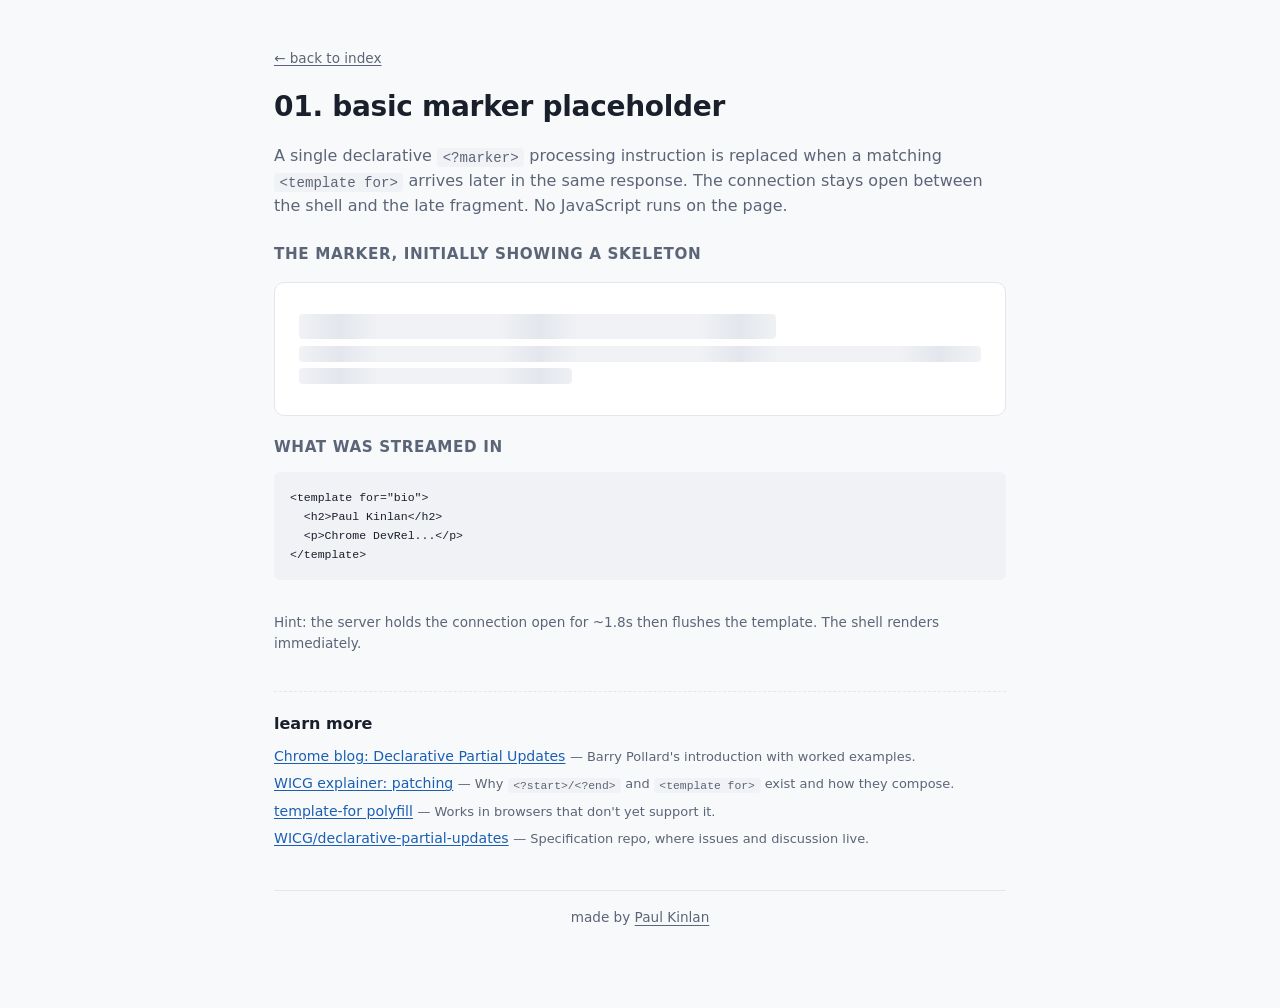
<file: examples/01-basic-marker/index.html>
<!doctype html>
<html lang="en">
<head>
  <meta charset="utf-8">
  <meta name="viewport" content="width=device-width, initial-scale=1">
  <title>01 · Basic marker</title>
  <link rel="stylesheet" href="/public/styles.css">
</head>
<body>
<main>
  <p class="crumbs"><a href="/">&larr; back to index</a></p>
  <h1>01. basic marker placeholder</h1>
  <p class="lede">A single declarative <code>&lt;?marker&gt;</code> processing instruction is replaced when a matching <code>&lt;template for&gt;</code> arrives later in the same response. The connection stays open between the shell and the late fragment. No JavaScript runs on the page.</p>

  <h3>The marker, initially showing a skeleton</h3>
  <section class="demo-area" id="bio">
    <?start name="bio">
      <div class="skeleton lg"></div>
      <div class="skeleton"></div>
      <div class="skeleton sm"></div>
    <?end>
  </section>

  <h3>What was streamed in</h3>
  <pre><code>&lt;template for="bio"&gt;
  &lt;h2&gt;Paul Kinlan&lt;/h2&gt;
  &lt;p&gt;Chrome DevRel...&lt;/p&gt;
&lt;/template&gt;</code></pre>

  <p style="margin-top:2rem;color:var(--muted);font-size:.85rem;">Hint: the server holds the connection open for ~1.8s then flushes the template. The shell renders immediately.</p>

  <section class="refs">
    <h3>learn more</h3>
    <ul>
      <li><a href="https://developer.chrome.com/blog/declarative-partial-updates?hl=en" target="_blank" rel="noopener">Chrome blog: Declarative Partial Updates</a> <span class="note">— Barry Pollard's introduction with worked examples.</span></li>
      <li><a href="https://github.com/WICG/declarative-partial-updates/blob/main/patching-explainer.md" target="_blank" rel="noopener">WICG explainer: patching</a> <span class="note">— Why <code>&lt;?start&gt;/&lt;?end&gt;</code> and <code>&lt;template for&gt;</code> exist and how they compose.</span></li>
      <li><a href="https://github.com/GoogleChromeLabs/template-for-polyfill" target="_blank" rel="noopener">template-for polyfill</a> <span class="note">— Works in browsers that don't yet support it.</span></li>
      <li><a href="https://github.com/WICG/declarative-partial-updates" target="_blank" rel="noopener">WICG/declarative-partial-updates</a> <span class="note">— Specification repo, where issues and discussion live.</span></li>
    </ul>
  </section>

  <!-- source-viewer goes here -->

  <footer class="byline">made by <a href="https://paul.kinlan.me/" target="_blank" rel="noopener">Paul Kinlan</a></footer>
</main>
</file>
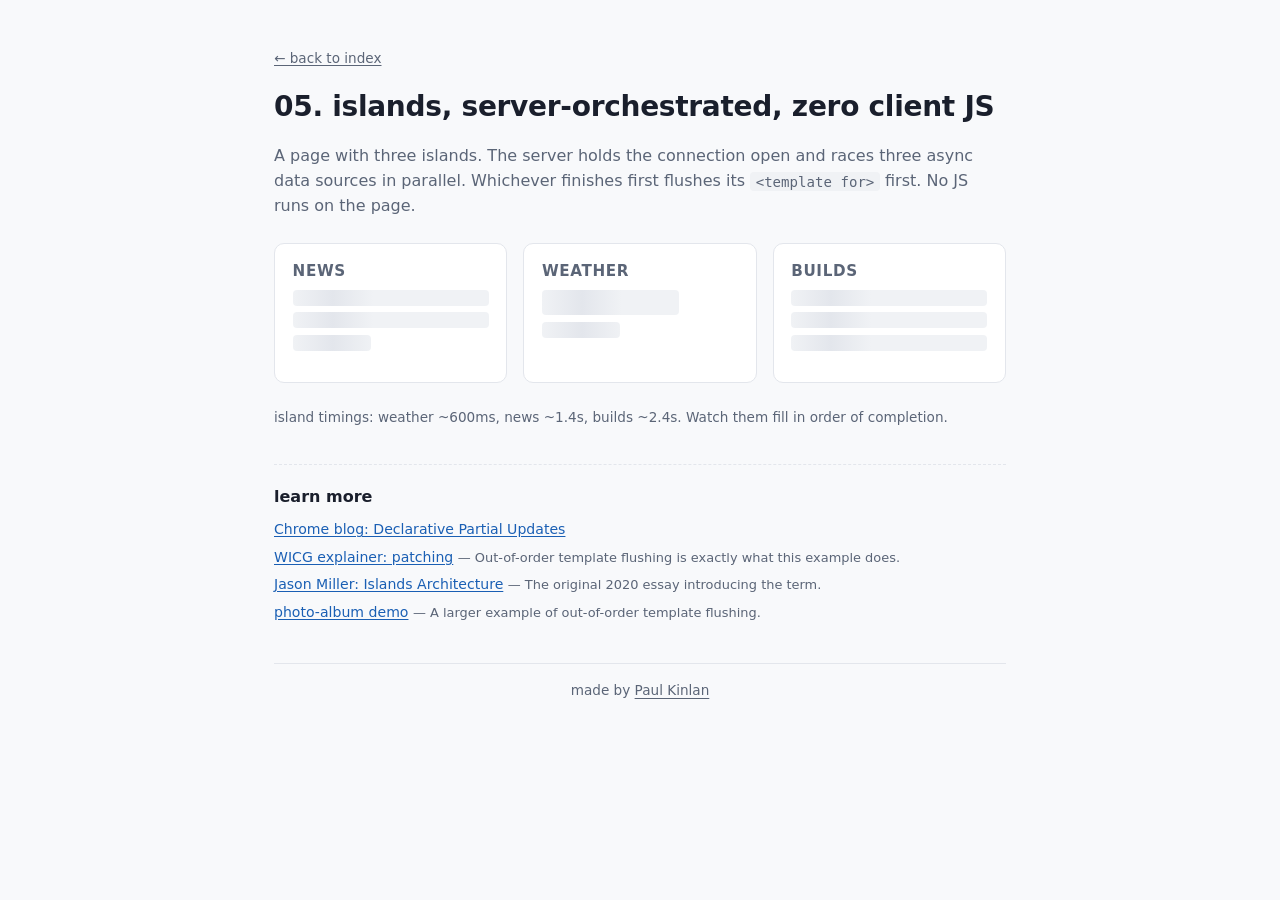
<file: examples/05-islands/index.html>
<!doctype html>
<html lang="en">
<head>
  <meta charset="utf-8">
  <meta name="viewport" content="width=device-width, initial-scale=1">
  <title>05 · Islands (zero JS)</title>
  <link rel="stylesheet" href="/public/styles.css">
</head>
<body>
<main>
  <p class="crumbs"><a href="/">&larr; back to index</a></p>
  <h1>05. islands, server-orchestrated, zero client JS</h1>
  <p class="lede">A page with three islands. The server holds the connection open and races three async data sources in parallel. Whichever finishes first flushes its <code>&lt;template for&gt;</code> first. No JS runs on the page.</p>

  <section class="island-grid">
    <article class="island" id="island-news">
      <h3>news</h3>
      <section>
        <?start name="news">
          <div class="skeleton"></div>
          <div class="skeleton"></div>
          <div class="skeleton sm"></div>
        <?end>
      </section>
    </article>

    <article class="island" id="island-weather">
      <h3>weather</h3>
      <section>
        <?start name="weather">
          <div class="skeleton lg"></div>
          <div class="skeleton sm"></div>
        <?end>
      </section>
    </article>

    <article class="island" id="island-builds">
      <h3>builds</h3>
      <section>
        <?start name="builds">
          <div class="skeleton"></div>
          <div class="skeleton"></div>
          <div class="skeleton"></div>
        <?end>
      </section>
    </article>
  </section>

  <p style="margin-top:1.5rem;color:var(--muted);font-size:.85rem;">island timings: weather ~600ms, news ~1.4s, builds ~2.4s. Watch them fill in order of completion.</p>

  <section class="refs">
    <h3>learn more</h3>
    <ul>
      <li><a href="https://developer.chrome.com/blog/declarative-partial-updates?hl=en" target="_blank" rel="noopener">Chrome blog: Declarative Partial Updates</a></li>
      <li><a href="https://github.com/WICG/declarative-partial-updates/blob/main/patching-explainer.md" target="_blank" rel="noopener">WICG explainer: patching</a> <span class="note">— Out-of-order template flushing is exactly what this example does.</span></li>
      <li><a href="https://jasonformat.com/islands-architecture/" target="_blank" rel="noopener">Jason Miller: Islands Architecture</a> <span class="note">— The original 2020 essay introducing the term.</span></li>
      <li><a href="https://github.com/GoogleChromeLabs/web-perf-demos/blob/main/patching-demos/photo-album-server.js" target="_blank" rel="noopener">photo-album demo</a> <span class="note">— A larger example of out-of-order template flushing.</span></li>
    </ul>
  </section>

  <!-- source-viewer goes here -->

  <footer class="byline">made by <a href="https://paul.kinlan.me/" target="_blank" rel="noopener">Paul Kinlan</a></footer>
</main>
</file>
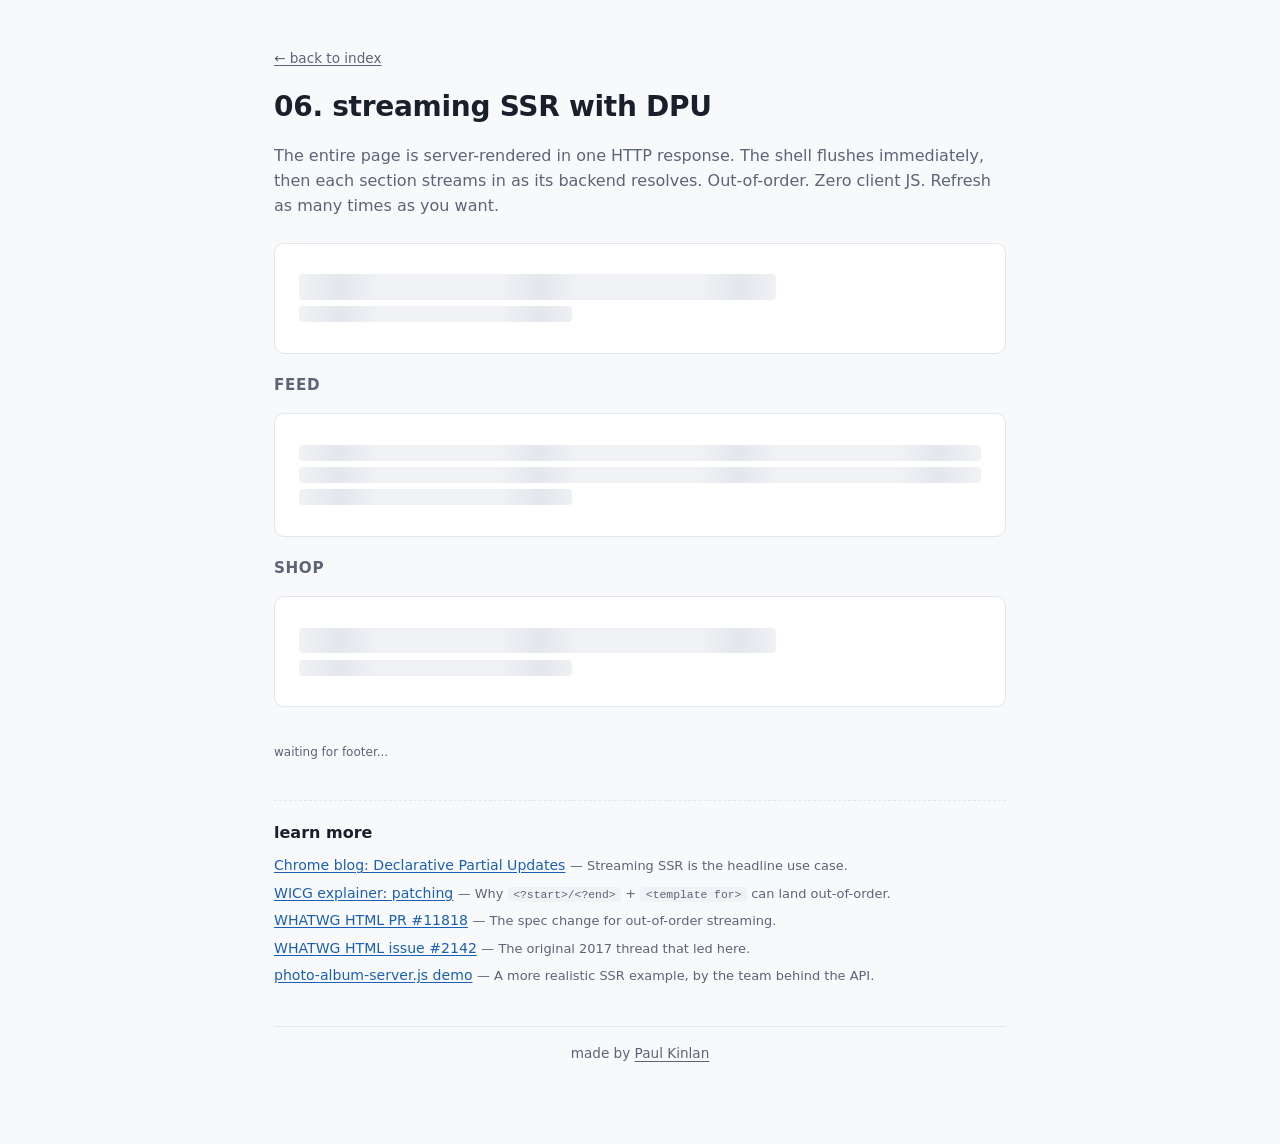
<file: examples/06-ssr/index.html>
<!doctype html>
<html lang="en">
<head>
  <meta charset="utf-8">
  <meta name="viewport" content="width=device-width, initial-scale=1">
  <title>06 · Streaming SSR</title>
  <link rel="stylesheet" href="/public/styles.css">
</head>
<body>
<main>
  <p class="crumbs"><a href="/">&larr; back to index</a></p>
  <h1>06. streaming SSR with DPU</h1>
  <p class="lede">The entire page is server-rendered in one HTTP response. The shell flushes immediately, then each section streams in as its backend resolves. Out-of-order. Zero client JS. Refresh as many times as you want.</p>

  <section class="demo-area">
    <?start name="user">
      <div class="skeleton lg"></div>
      <div class="skeleton sm"></div>
    <?end>
  </section>

  <h3>feed</h3>
  <section class="demo-area">
    <?start name="feed">
      <div class="skeleton"></div>
      <div class="skeleton"></div>
      <div class="skeleton sm"></div>
    <?end>
  </section>

  <h3>shop</h3>
  <section class="demo-area">
    <?start name="shop">
      <div class="skeleton lg"></div>
      <div class="skeleton sm"></div>
    <?end>
  </section>

  <section style="margin-top:2rem;">
    <?start name="footer"><span style="color:var(--muted);font-size:.75rem;">waiting for footer...</span><?end>
  </section>

  <section class="refs">
    <h3>learn more</h3>
    <ul>
      <li><a href="https://developer.chrome.com/blog/declarative-partial-updates?hl=en" target="_blank" rel="noopener">Chrome blog: Declarative Partial Updates</a> <span class="note">— Streaming SSR is the headline use case.</span></li>
      <li><a href="https://github.com/WICG/declarative-partial-updates/blob/main/patching-explainer.md" target="_blank" rel="noopener">WICG explainer: patching</a> <span class="note">— Why <code>&lt;?start&gt;/&lt;?end&gt;</code> + <code>&lt;template for&gt;</code> can land out-of-order.</span></li>
      <li><a href="https://github.com/whatwg/html/pull/11818" target="_blank" rel="noopener">WHATWG HTML PR #11818</a> <span class="note">— The spec change for out-of-order streaming.</span></li>
      <li><a href="https://github.com/whatwg/html/issues/2142" target="_blank" rel="noopener">WHATWG HTML issue #2142</a> <span class="note">— The original 2017 thread that led here.</span></li>
      <li><a href="https://github.com/GoogleChromeLabs/web-perf-demos/blob/main/patching-demos/photo-album-server.js" target="_blank" rel="noopener">photo-album-server.js demo</a> <span class="note">— A more realistic SSR example, by the team behind the API.</span></li>
    </ul>
  </section>

  <!-- source-viewer goes here -->

  <footer class="byline">made by <a href="https://paul.kinlan.me/" target="_blank" rel="noopener">Paul Kinlan</a></footer>
</main>
</file>
<file: public/styles.css>
:root {
  color-scheme: light dark;
  --bg: #f8f9fb;
  --fg: #1a1f2c;
  --muted: #5b6577;
  --accent: #1a5fb4;
  --card: #ffffff;
  --border: #e3e6ec;
  --code-bg: #f0f2f5;
}
@media (prefers-color-scheme: dark) {
  :root {
    --bg: #0c1118;
    --fg: #e8f6ff;
    --muted: #8aa0b8;
    --accent: #89ffd8;
    --card: #18283c;
    --border: #29384c;
    --code-bg: #14202e;
  }
}
* {
  box-sizing: border-box;
}
html, body {
  margin: 0;
  padding: 0;
}
body {
  font-family: -apple-system, BlinkMacSystemFont, "Segoe UI", system-ui, sans-serif;
  background: var(--bg);
  color: var(--fg);
  line-height: 1.55;
}
main {
  max-width: 780px;
  margin: 0 auto;
  padding: 3rem 1.5rem 5rem;
}
h1 {
  font-size: 1.75rem;
  font-weight: 700;
  margin: 0 0 1rem;
  letter-spacing: -0.01em;
}
h2 {
  font-size: 1.15rem;
  font-weight: 700;
  margin: 2rem 0 0.5rem;
}
h3 {
  font-size: 0.95rem;
  font-weight: 700;
  margin: 1.25rem 0 0.4rem;
  color: var(--muted);
  text-transform: uppercase;
  letter-spacing: 0.04em;
}
p {
  margin: 0 0 1rem;
}
a {
  color: var(--accent);
  text-decoration: underline;
  text-underline-offset: 2px;
}
a:hover {
  text-decoration-thickness: 2px;
}
.lede {
  color: var(--muted);
  font-size: 1rem;
  margin-bottom: 1.5rem;
}
code, pre {
  font-family: ui-monospace, SFMono-Regular, Menlo, Consolas, monospace;
}
code {
  background: var(--code-bg);
  padding: 0.1rem 0.35rem;
  border-radius: 4px;
  font-size: 0.88em;
}
pre {
  background: var(--code-bg);
  padding: 1rem;
  border-radius: 6px;
  overflow-x: auto;
  font-size: 0.82rem;
  line-height: 1.45;
}
pre code {
  background: transparent;
  padding: 0;
}
.examples {
  list-style: none;
  padding: 0;
}
.examples li {
  background: var(--card);
  border: 1px solid var(--border);
  border-radius: 10px;
  padding: 1rem 1.25rem;
  margin-bottom: 0.75rem;
}
.examples li a {
  font-weight: 600;
  font-size: 1rem;
  text-decoration: none;
}
.examples li a:hover {
  text-decoration: underline;
}
.examples li p {
  color: var(--muted);
  margin: 0.35rem 0 0;
  font-size: 0.9rem;
}
.crumbs {
  font-size: 0.85rem;
  color: var(--muted);
  margin-bottom: 1rem;
}
.crumbs a {
  color: var(--muted);
}
.demo-area {
  background: var(--card);
  border: 1px solid var(--border);
  border-radius: 10px;
  padding: 1.5rem;
  margin: 1rem 0;
  min-height: 80px;
}
.skeleton {
  background: linear-gradient(90deg, var(--code-bg) 0px, var(--border) 40px, var(--code-bg) 80px);
  background-size: 200px 100%;
  animation: shimmer 1.4s infinite linear;
  border-radius: 4px;
  height: 1rem;
  margin: 0.4rem 0;
}
.skeleton.lg {
  height: 1.6rem;
  width: 70%;
}
.skeleton.sm {
  width: 40%;
}
@keyframes shimmer {
  0% {
    background-position: -100px 0;
  }
  100% {
    background-position: 200px 0;
  }
}
button, .btn {
  font: inherit;
  font-size: 0.9rem;
  background: var(--accent);
  color: white;
  border: none;
  padding: 0.45rem 0.9rem;
  border-radius: 6px;
  cursor: pointer;
  margin: 0.25rem 0.35rem 0.25rem 0;
}
@media (prefers-color-scheme: dark) {
  button, .btn {
    color: #0c1118;
  }
}
button:hover, .btn:hover {
  filter: brightness(0.94);
}
nav.tabs {
  display: flex;
  gap: 0.5rem;
  border-bottom: 1px solid var(--border);
  margin-bottom: 1rem;
}
nav.tabs a {
  text-decoration: none;
  padding: 0.5rem 0.9rem;
  border-radius: 6px 6px 0 0;
  font-weight: 600;
  font-size: 0.9rem;
  color: var(--muted);
}
nav.tabs a[aria-current="page"] {
  background: var(--card);
  color: var(--fg);
  border: 1px solid var(--border);
  border-bottom: 1px solid var(--card);
  margin-bottom: -1px;
}
.island-grid {
  display: grid;
  grid-template-columns: repeat(auto-fit, minmax(220px, 1fr));
  gap: 1rem;
}
.island {
  background: var(--card);
  border: 1px solid var(--border);
  border-radius: 10px;
  padding: 1rem 1.1rem;
  min-height: 140px;
}
.island h3 {
  margin-top: 0;
}
.source-block {
  margin-top: 3rem;
  padding-top: 2rem;
  border-top: 1px solid var(--border);
}
.source-block h3 {
  color: var(--fg);
  text-transform: none;
  letter-spacing: 0;
  font-size: 1.1rem;
  margin-bottom: 0.25rem;
}
.source-block .src-lede {
  color: var(--muted);
  font-size: 0.9rem;
  margin-bottom: 1rem;
}
details.src-file {
  background: var(--card);
  border: 1px solid var(--border);
  border-radius: 8px;
  margin-bottom: 0.5rem;
}
details.src-file summary {
  cursor: pointer;
  padding: 0.65rem 0.9rem;
  display: flex;
  align-items: baseline;
  gap: 0.6rem;
  font-size: 0.9rem;
  user-select: none;
  list-style: none;
}
details.src-file summary::-webkit-details-marker {
  display: none;
}
details.src-file summary::before {
  content: "▸";
  display: inline-block;
  color: var(--muted);
  transition: transform 0.15s ease;
  font-size: 0.75rem;
  width: 1rem;
}
details.src-file[open] summary::before {
  transform: rotate(90deg);
}
details.src-file .src-name {
  font-weight: 600;
  color: var(--fg);
}
details.src-file .src-path {
  color: var(--muted);
  font-size: 0.78rem;
  font-family: ui-monospace, SFMono-Regular, Menlo, Consolas, monospace;
}
details.src-file pre {
  margin: 0;
  border-radius: 0;
  border-top: 1px solid var(--border);
  max-height: 480px;
  overflow: auto;
  font-size: 0.78rem;
}
details.src-file .src-foot {
  margin: 0;
  padding: 0.5rem 0.9rem;
  font-size: 0.8rem;
  border-top: 1px solid var(--border);
  background: color-mix(in srgb, var(--card) 90%, var(--bg) 10%);
}
details.src-file .src-foot a {
  color: var(--muted);
}
.refs {
  margin-top: 2.25rem;
  padding-top: 1.25rem;
  border-top: 1px dashed var(--border);
}
.refs h3 {
  color: var(--fg);
  text-transform: none;
  letter-spacing: 0;
  font-size: 1rem;
  margin: 0 0 0.6rem;
}
.refs ul {
  list-style: none;
  padding: 0;
  margin: 0;
}
.refs li {
  font-size: 0.88rem;
  margin-bottom: 0.4rem;
  line-height: 1.5;
}
.refs li a {
  font-weight: 500;
}
.refs li .note {
  color: var(--muted);
  font-size: 0.92em;
}
.byline {
  margin-top: 2.5rem;
  padding-top: 1rem;
  border-top: 1px solid var(--border);
  color: var(--muted);
  font-size: 0.85rem;
  text-align: center;
}
.byline a {
  color: var(--muted);
  text-decoration: underline;
  text-underline-offset: 3px;
}
.byline a:hover {
  color: var(--accent);
}
</file>
